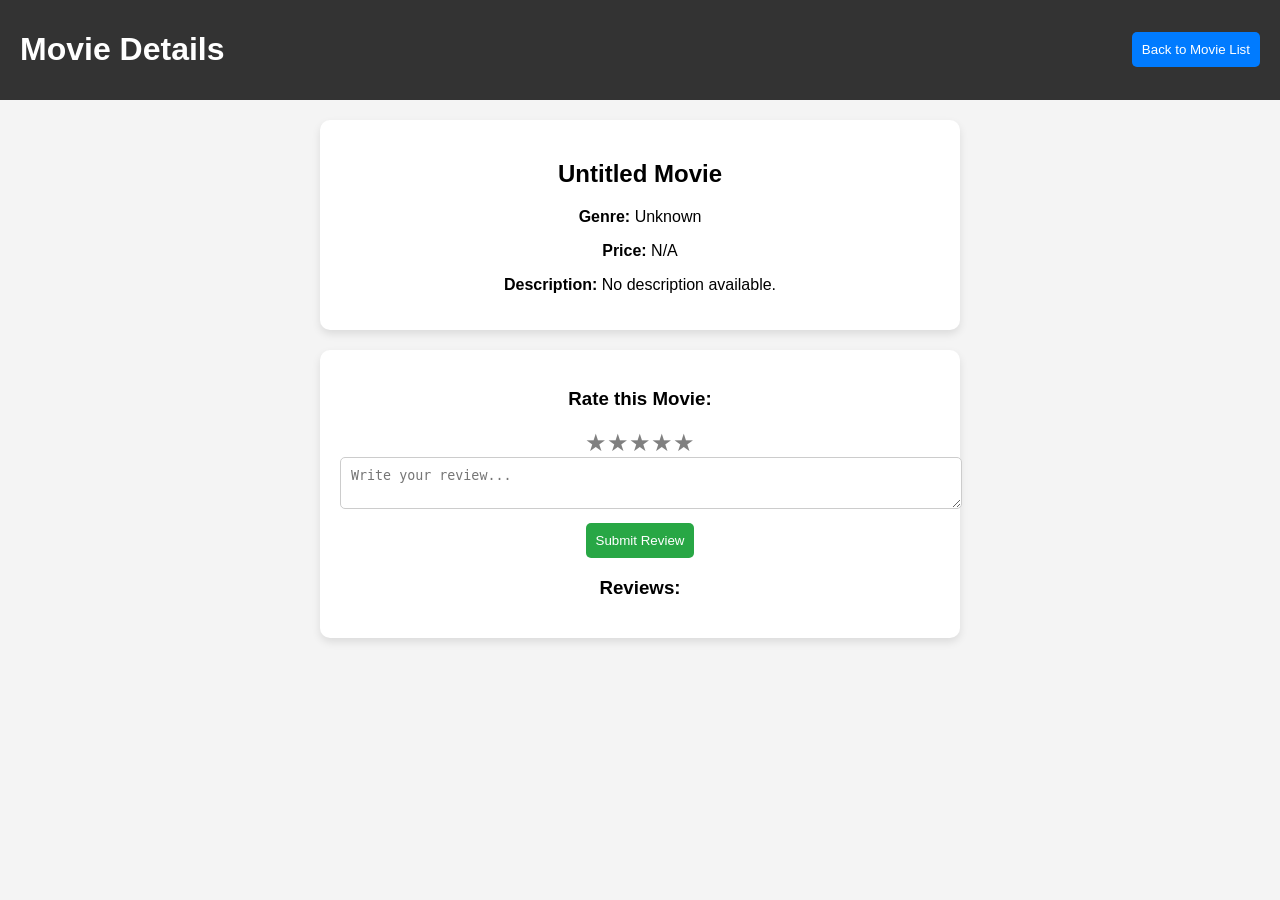
<file: movie-details.html>
<!DOCTYPE html>
<html lang="en">
<head>
    <meta charset="UTF-8">
    <meta name="viewport" content="width=device-width, initial-scale=1.0">
    <title>Movie Details</title>
    <style>
        /* Styling remains the same */
        body {
            font-family: Arial, sans-serif;
            margin: 0;
            padding: 0;
            background-color: #f4f4f4;
        }
        header {
            background-color: #333;
            color: white;
            padding: 10px 20px;
            display: flex;
            justify-content: space-between;
            align-items: center;
        }
        header button {
            background-color: #007bff;
            color: white;
            border: none;
            padding: 10px;
            cursor: pointer;
            border-radius: 5px;
        }
        header button:hover {
            background-color: #0056b3;
        }
        main {
            padding: 20px;
            text-align: center;
        }
        .movie-details, .review-section {
            background: white;
            padding: 20px;
            margin: auto;
            border-radius: 10px;
            box-shadow: 0 4px 8px rgba(0, 0, 0, 0.1);
            width: 80%;
            max-width: 600px;
            margin-bottom: 20px;
        }
        .review-section textarea {
            width: 100%;
            padding: 10px;
            margin-bottom: 10px;
            border: 1px solid #ccc;
            border-radius: 5px;
        }
        .review-section button {
            background-color: #28a745;
            color: white;
            border: none;
            padding: 10px;
            cursor: pointer;
            border-radius: 5px;
        }
        .review-section button:hover {
            background-color: #218838;
        }
        .stars {
            font-size: 24px;
            cursor: pointer;
            color: gray;
        }
        .stars.selected {
            color: gold;
        }
    </style>
</head>
<body>

<header>
    <h1>Movie Details</h1>
    <button onclick="goBack()">Back to Movie List</button>
</header>

<main>
    <div class="movie-details" id="movie-details"></div>

    <div class="review-section">
        <h3>Rate this Movie:</h3>
        <div class="stars" id="star-rating">
            ★★★★★
        </div>

        <textarea id="user-review" placeholder="Write your review..."></textarea>
        <button onclick="submitReview()">Submit Review</button>
        <h3>Reviews:</h3>
        <div id="reviews"></div>
    </div>
</main>

<script>
    const urlParams = new URLSearchParams(window.location.search);
    const movieIndex = urlParams.get("movieIndex");

    const movies = JSON.parse(localStorage.getItem("movies")) || [
        {
            title: "Deadpool & Wolverine",
            genre: "Superhero",
            price: "$1000",
            description: "Deadpool's peaceful existence comes crashing down when the Time Variance Authority recruits him to safeguard the multiverse."
        },
        {
            title: "Dune Part 2",
            genre: "Science Fiction",
            price: "$1200",
            description: "The saga of Paul Atreides continues as he unites the Fremen to restore justice to Arrakis."
        }
    ];

    const movie = movies[movieIndex] || {
        title: "Untitled Movie",
        genre: "Unknown",
        price: "N/A",
        description: "No description available."
    };

    const reviewsKey = `reviews_${movie.title}`;
    const reviews = JSON.parse(localStorage.getItem(reviewsKey)) || [];

    document.getElementById("movie-details").innerHTML = `
        <h2>${movie.title}</h2>
        <p><strong>Genre:</strong> ${movie.genre}</p>
        <p><strong>Price:</strong> ${movie.price}</p>
        <p><strong>Description:</strong> ${movie.description}</p>
    `;

    let selectedRating = 0;

    document.getElementById("star-rating").addEventListener("click", (e) => {
        const rect = e.target.getBoundingClientRect();
        const starWidth = rect.width / 5;
        selectedRating = Math.ceil((e.clientX - rect.left) / starWidth);
        e.target.innerHTML = "★★★★★".slice(0, selectedRating) + "☆☆☆☆☆".slice(selectedRating);
    });

    function displayReviews() {
        const reviewSection = document.getElementById("reviews");
        reviewSection.innerHTML = reviews
            .map(review => `<p><strong>${review.user || "Anonymous"}:</strong> ${review.comment} - ⭐${review.rating}</p>`)
            .join("");
    }

    function submitReview() {
        const comment = document.getElementById("user-review").value.trim();
        const username = localStorage.getItem("currentUser") || "Anonymous";

        if (comment && selectedRating > 0) {
            reviews.push({ user: username, comment, rating: selectedRating });
            localStorage.setItem(reviewsKey, JSON.stringify(reviews));
            document.getElementById("user-review").value = "";
            displayReviews();

            localStorage.setItem(`statistics_${movie.title}`, JSON.stringify(reviews));
        } else {
            alert("Please add a review and a rating.");
        }
    }

    function goBack() {
        window.location.href = "movie-list.html";
    }

    displayReviews();
</script>

</body>
</html>
</file>
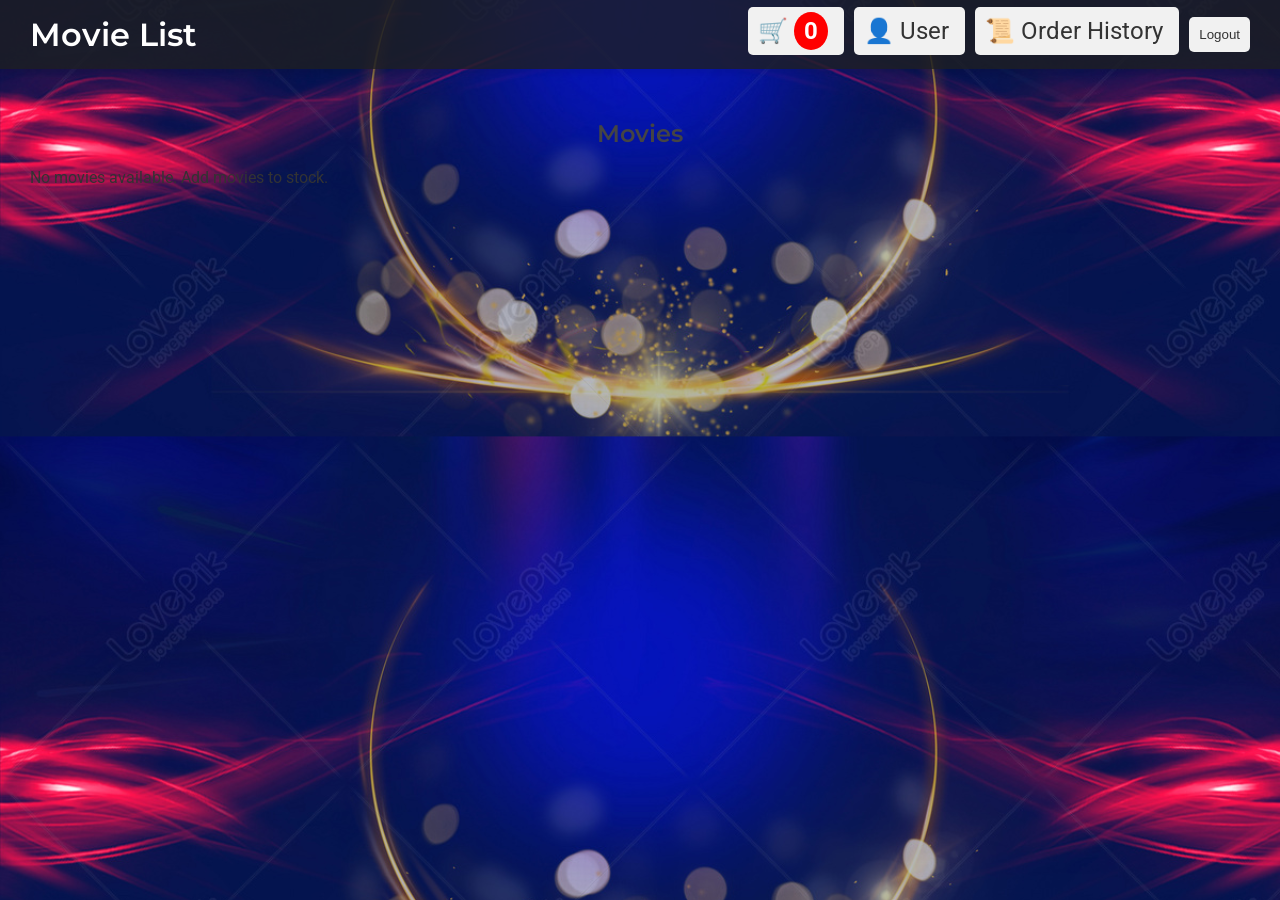
<file: movie-list.html>
<!DOCTYPE html>
<html lang="en">
<head>
    <meta charset="UTF-8">
    <meta name="viewport" content="width=device-width, initial-scale=1.0">
    <title>Movie List</title>
    <link href="https://fonts.googleapis.com/css2?family=Roboto:wght@400;500&family=Montserrat:wght@400;600&display=swap" rel="stylesheet">
    <style>
        /* Global styles */
        body {
            font-family: 'Roboto', sans-serif;
            background-color: #f4f6f9;
            background-image: url('bg.jpg'); /* Replace with your image URL */
            background-size: cover;
            background-position: center;
            margin: 0;
            padding: 0;
            color: #333;
        }

        header {
            background-color: rgba(29, 31, 33, 0.8); /* Slight transparency to blend with the background */
            color: white;
            padding: 15px 30px;
            display: flex;
            justify-content: space-between;
            align-items: center;
            box-shadow: 0 4px 8px rgba(0, 0, 0, 0.1);
        }

        header h1 {
            margin: 0;
            font-family: 'Montserrat', sans-serif;
            font-weight: 600;
        }

        header button, .cart-icon, .user-icon, .order-history-icon {
            background-color: #f1f1f1;
            color: #333;
            border: none;
            padding: 10px;
            cursor: pointer;
            margin-left: 10px;
            border-radius: 5px;
            transition: background-color 0.3s ease;
        }

        header button:hover, .cart-icon:hover, .user-icon:hover, .order-history-icon:hover {
            background-color: #ddd;
        }

        .cart-icon, .user-icon, .order-history-icon {
            font-size: 1.5em;
            cursor: pointer;
        }

        #cart-count {
            background-color: red;
            border-radius: 50%;
            padding: 5px 10px;
            color: white;
            font-weight: bold;
            font-size: 1em;
        }

        main {
            padding: 30px;
        }

        h2 {
            font-family: 'Montserrat', sans-serif;
            font-weight: 600;
            color: #444;
            text-align: center;
        }

        .movie-item {
            display: flex;
            margin: 20px 0;
            background-color: white;
            border-radius: 10px;
            box-shadow: 0 4px 8px rgba(0, 0, 0, 0.1);
            overflow: hidden;
            transition: transform 0.3s ease;
        }

        .movie-item:hover {
            transform: translateY(-10px);
        }

        .movie-item img {
            width: 150px;
            height: 225px;
            object-fit: cover;
        }

        .movie-details {
            padding: 15px;
            flex-grow: 1;
        }

        .movie-details h3 {
            font-family: 'Montserrat', sans-serif;
            color: #333;
            margin: 10px 0;
        }

        .movie-details p {
            color: #555;
            margin: 5px 0;
        }

        .movie-details button {
            background-color: #007bff;
            color: white;
            padding: 10px 20px;
            border: none;
            border-radius: 5px;
            cursor: pointer;
            margin-right: 10px;
            transition: background-color 0.3s ease;
        }

        .movie-details button:hover {
            background-color: #0056b3;
        }
    </style>
</head>
<body>

<header>
    <h1>Movie List</h1>
    <div>
        <span class="cart-icon" onclick="redirectToCart()">
            🛒 <span id="cart-count">0</span>
        </span>
        <span class="user-icon" onclick="showUserDetails()">
            👤 User
        </span>
        <span class="order-history-icon" onclick="redirectToOrderHistory()">
            📜 Order History
        </span>
        <button onclick="logout()">Logout</button>
    </div>
</header>

<main>
    <h2>Movies</h2>
    <div id="movie-list"></div>
</main>

<script>
// Get movies from localStorage or initialize an empty list
const movies = JSON.parse(localStorage.getItem("movies")) || [];

// Get cart from localStorage or initialize an empty cart
let cart = JSON.parse(localStorage.getItem("cart")) || [];

// Function to display movies
function displayMovies() {
    const movieList = document.getElementById("movie-list");
    movieList.innerHTML = "";

    if (movies.length === 0) {
        movieList.innerHTML = "<p>No movies available. Add movies to stock.</p>";
        return;
    }

    movies.forEach((movie, index) => {
        const movieItem = document.createElement("div");
        movieItem.classList.add("movie-item");

        movieItem.innerHTML = `
            <img src="${movie.poster}" alt="${movie.title} Poster">
            <div class="movie-details">
                <h3>${movie.title}</h3>
                <p><strong>Genre:</strong> ${movie.genre}</p>
                <p><strong>Price:</strong> ${movie.price}</p>
                <p><strong>Description:</strong> ${movie.description || "No description available"}</p>
                <button onclick="viewMovieDetails(${index})">View Movie Details</button>
                <button onclick="addToCart(${index})">Add to Cart</button>
            </div>
        `;

        movieList.appendChild(movieItem);
    });
}

// Add a movie to the cart
function addToCart(index) {
    const movie = movies[index];
    cart.push(movie);
    localStorage.setItem("cart", JSON.stringify(cart));
    updateCartCount();
    alert(`${movie.title} added to cart.`);
}

// Update the cart count in the header
function updateCartCount() {
    const cartCount = document.getElementById("cart-count");
    cartCount.textContent = cart.length;
}

// Redirect to the cart page
function redirectToCart() {
    window.location.href = "cart.html";
}

// Show user details (with name and address)
function showUserDetails() {
    alert("User: Jeet Shaw\nAddress: Kolkata");
}

// Redirect to the order history page
function redirectToOrderHistory() {
    window.location.href = "order-history.html";
}

// Logout the user
function logout() {
    alert("Logged out successfully!");
    window.location.href = "index.html";
}

// Redirect to movie-details.html with the movie index
function viewMovieDetails(index) {
    window.location.href = `movie-details.html?movieIndex=${index}`;
}

// Display the movie list when the page loads
displayMovies();

</script>
</body>
</html>
</file>
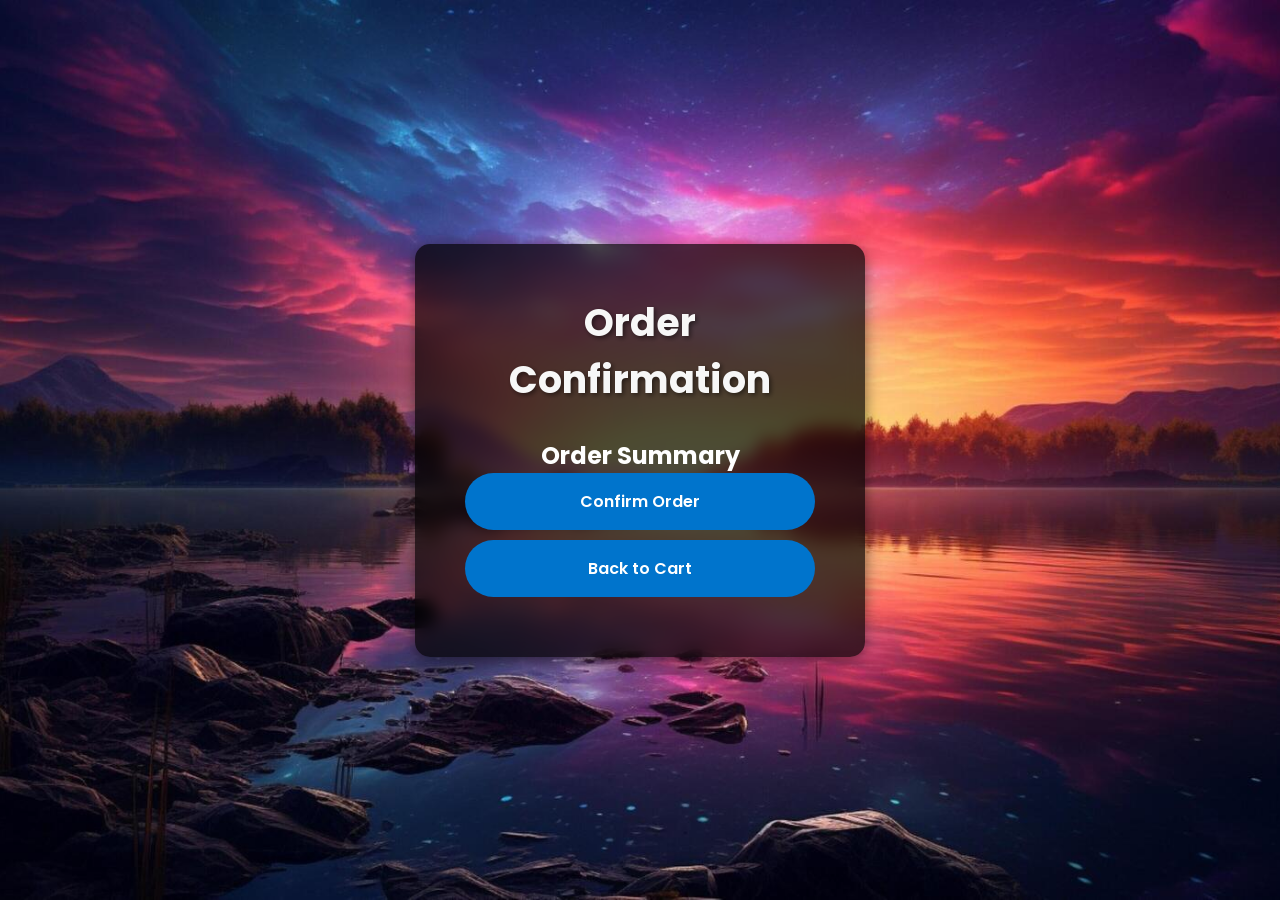
<file: order-confirmation.html>
<!DOCTYPE html>
<html lang="en">
<head>
    <meta charset="UTF-8">
    <meta name="viewport" content="width=device-width, initial-scale=1.0">
    <title>Order Confirmation</title>
    <link href="https://fonts.googleapis.com/css2?family=Poppins:wght@400;600&display=swap" rel="stylesheet">
    <link rel="stylesheet" href="styles.css">
</head>
<body>
    <div class="login-container">
        <div class="login">
            <h1 class="login__title">Order Confirmation</h1>
            <div id="order-summary">
                <h2 class="login__subtitle">Order Summary</h2>
                <div id="order-details" class="login__form"></div>
            </div>
            <div class="login__buttons">
                <button class="login__button" onclick="confirmOrder()">Confirm Order</button>
                <button class="login__button" onclick="goBack()">Back to Cart</button>
            </div>
        </div>
    </div>

    <script>
        const cart = JSON.parse(localStorage.getItem("cart")) || [];

        function displayOrderDetails() {
            const orderDetails = document.getElementById("order-details");
            orderDetails.innerHTML = "";
            cart.forEach((item) => {
                const orderItem = document.createElement("div");
                orderItem.classList.add("login__box");
                orderItem.innerHTML = `
                    <h3>${item.title}</h3>
                    <p>Genre: ${item.genre}</p>
                    <p>Price: $${item.price}</p>
                `;
                orderDetails.appendChild(orderItem);
            });
        }

        function confirmOrder() {
            if (cart.length === 0) {
                alert("Your cart is empty!");
                return;
            }

            const orderId = Date.now(); // Unique Order ID
            const date = new Date().toISOString();
            const totalAmount = cart.reduce((total, item) => total + parseFloat(item.price), 0);
            const newOrder = {
                orderId,
                date,
                movies: cart,
                totalAmount,
                user: localStorage.getItem("currentUser") || "Guest",
                status: "Payment Pending" // Initial status
            };

            const existingOrders = JSON.parse(localStorage.getItem("orders")) || [];
            existingOrders.push(newOrder);
            localStorage.setItem("orders", JSON.stringify(existingOrders));
            localStorage.removeItem("cart");
            localStorage.setItem("orderId", orderId);
            window.location.href = "payment.html";
        }

        function goBack() {
            window.location.href = "cart.html";
        }

        displayOrderDetails();
    </script>
</body>
</html>
</file>
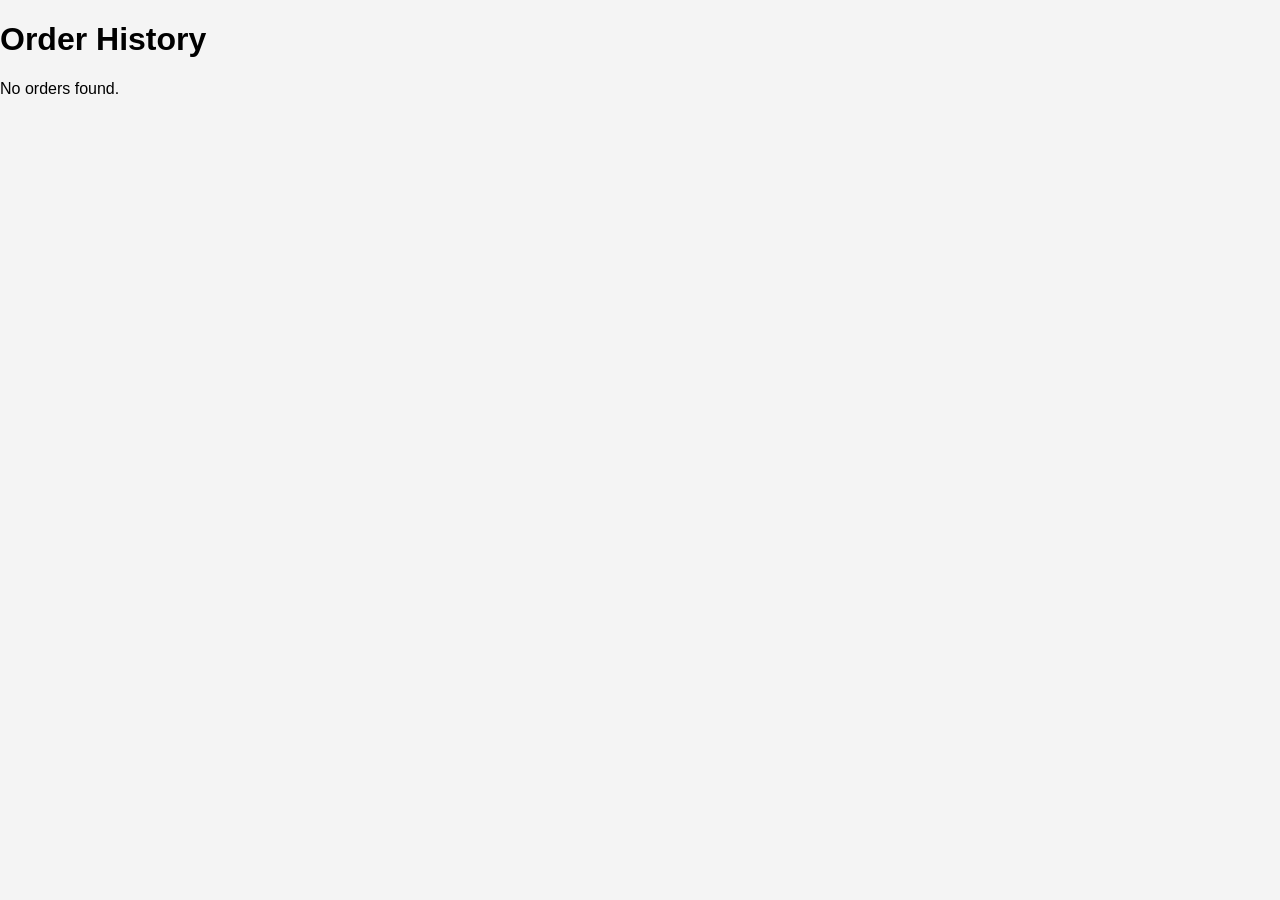
<file: order-history.html>
<!DOCTYPE html>
<html lang="en">
<head>
    <meta charset="UTF-8">
    <meta name="viewport" content="width=device-width, initial-scale=1.0">
    <title>Order History</title>
    <style>
        body {
            font-family: Arial, sans-serif;
            margin: 0;
            padding: 0;
            background-color: #f4f4f4;
        }

        .order-item {
            background-color: white;
            border-radius: 10px;
            padding: 15px;
            margin: 15px 0;
            box-shadow: 0 4px 8px rgba(0, 0, 0, 0.1);
        }
    </style>
</head>
<body>
    <h1>Order History</h1>
    <div id="order-history"></div>

    <script>
        function displayOrderHistory() {
            const orderHistoryDiv = document.getElementById("order-history");
            const orders = JSON.parse(localStorage.getItem("orders")) || [];

            if (orders.length === 0) {
                orderHistoryDiv.innerHTML = "<p>No orders found.</p>";
                return;
            }

            orders.forEach(order => {
                const orderItem = document.createElement("div");
                orderItem.classList.add("order-item");
                orderItem.innerHTML = `
                    <h3>Order ID: ${order.orderId}</h3>
                    <p><strong>Date:</strong> ${new Date(order.date).toLocaleDateString()}</p>
                    <p><strong>Status:</strong> ${order.status}</p>
                    <p><strong>Total Amount:</strong> $${order.totalAmount}</p>
                    <p><strong>Movies Ordered:</strong> ${order.movies.map(movie => movie.title).join(", ")}</p>
                `;
                orderHistoryDiv.appendChild(orderItem);
            });
        }

        displayOrderHistory();
    </script>
</body>
</html>
</file>
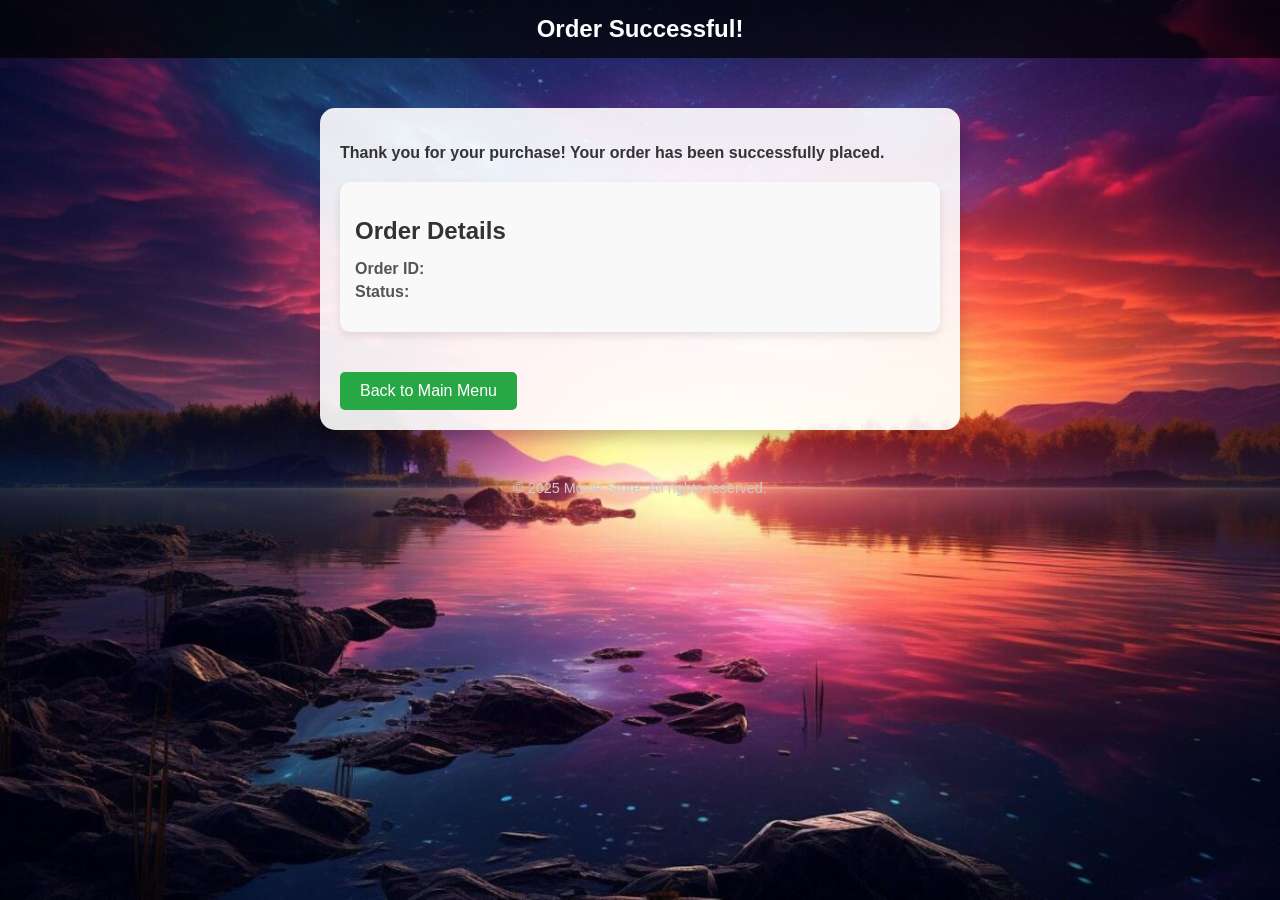
<file: order-success.html>
<!DOCTYPE html>
<html lang="en">
<head>
    <meta charset="UTF-8">
    <meta name="viewport" content="width=device-width, initial-scale=1.0">
    <title>Order Success</title>
    <style>
        body {
            font-family: 'Poppins', sans-serif;
            margin: 0;
            padding: 0;
            background: url('bg3.jpg') no-repeat center center fixed; /* Add your background image */
            background-size: cover;
            color: #fff;
            text-align: center;
        }

        header {
            background-color: rgba(0, 0, 0, 0.7); /* Transparent background for the header */
            padding: 15px;
            font-size: 1.5em;
            font-weight: bold;
        }

        main {
            margin: 50px auto;
            padding: 20px;
            width: 80%;
            max-width: 600px;
            background: rgba(255, 255, 255, 0.9); /* Slightly transparent white box */
            border-radius: 15px;
            box-shadow: 0 8px 16px rgba(0, 0, 0, 0.2);
            text-align: left;
        }

        .order-details {
            margin: 20px 0;
            padding: 15px;
            background: #f9f9f9;
            border-radius: 10px;
            box-shadow: 0 4px 8px rgba(0, 0, 0, 0.1);
        }

        .order-details h2 {
            margin-bottom: 15px;
            color: #333;
        }

        .order-details p {
            margin: 5px 0;
            color: #555;
        }

        .order-details ul {
            padding-left: 20px;
            list-style-type: disc;
        }

        button {
            margin-top: 20px;
            padding: 10px 20px;
            background-color: #28a745;
            color: white;
            border: none;
            border-radius: 5px;
            cursor: pointer;
            font-size: 1rem;
        }

        button:hover {
            background-color: #218838;
        }

        footer {
            margin-top: 30px;
            font-size: 0.9em;
            color: #ccc;
        }
    </style>
</head>
<body>
    <header>Order Successful!</header>
    <main>
       <p style="color: #333; font-weight: bold;">Thank you for your purchase! Your order has been successfully placed.</p>
        <div class="order-details">
            <h2>Order Details</h2>
            <p><strong>Order ID:</strong> <span id="order-id"></span></p>
            <p><strong>Status:</strong> <span id="order-status"></span></p>
            <ul id="order-details"></ul>
        </div>
        <button onclick="redirectToHome()">Back to Main Menu</button>
    </main>
    <footer>
        <p>&copy; 2025 Movie Store. All rights reserved.</p>
    </footer>

    <script>
        function displayOrderDetails() {
            const orderId = parseInt(localStorage.getItem("orderId"));
            const orders = JSON.parse(localStorage.getItem("orders")) || [];
            const order = orders.find(o => o.orderId === orderId);

            const orderIdElement = document.getElementById("order-id");
            const orderStatusElement = document.getElementById("order-status");
            const orderDetailsList = document.getElementById("order-details");

            if (order) {
                orderIdElement.textContent = orderId;
                orderStatusElement.textContent = order.status;
                order.movies.forEach(movie => {
                    const li = document.createElement("li");
                    li.innerHTML = `
    <strong style="color: #333;">${movie.title}</strong> - 
    <span style="color: #333;">$${movie.price}</span>
`;
                    orderDetailsList.appendChild(li);
                });
            }
        }

        function redirectToHome() {
            window.location.href = "movie-list.html";
        }

        window.onload = displayOrderDetails;
    </script>
</body>
</html>
</file>
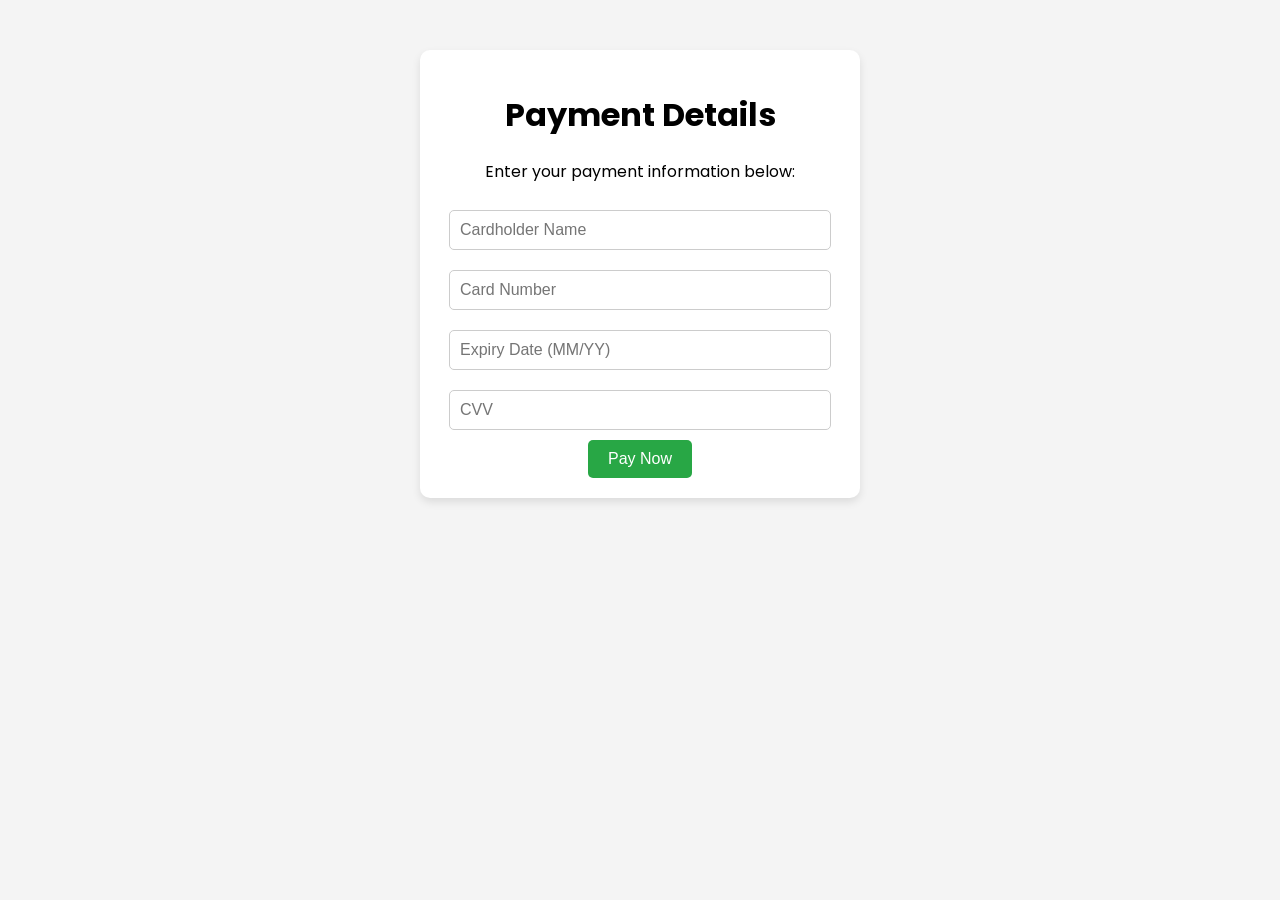
<file: payment.html>
<!DOCTYPE html>
<html lang="en">
<head>
    <meta charset="UTF-8">
    <meta name="viewport" content="width=device-width, initial-scale=1.0">
    <title>Payment</title>
    <link href="https://fonts.googleapis.com/css2?family=Poppins:wght@400;600&display=swap" rel="stylesheet">
    <style>
        body {
            font-family: 'Poppins', sans-serif;
            margin: 0;
            padding: 0;
            background-color: #f4f4f4;
            text-align: center;
        }

        .payment-container {
            margin: 50px auto;
            padding: 20px;
            background: white;
            border-radius: 10px;
            box-shadow: 0 4px 8px rgba(0, 0, 0, 0.1);
            max-width: 400px;
        }

        .payment-container h1 {
            margin-bottom: 20px;
        }

        .payment-container input {
            width: 90%;
            padding: 10px;
            margin: 10px 0;
            border: 1px solid #ccc;
            border-radius: 5px;
            font-size: 1rem;
        }

        .payment-container button {
            background-color: #28a745;
            color: white;
            padding: 10px 20px;
            border: none;
            border-radius: 5px;
            cursor: pointer;
            font-size: 1rem;
        }

        .payment-container button:hover {
            background-color: #218838;
        }
    </style>
</head>
<body>
    <div class="payment-container">
        <h1>Payment Details</h1>
        <p>Enter your payment information below:</p>
        <form id="payment-form" onsubmit="processPayment(event)">
            <input type="text" id="card-name" placeholder="Cardholder Name" required>
            <input type="text" id="card-number" placeholder="Card Number" maxlength="16" required>
            <input type="text" id="expiry-date" placeholder="Expiry Date (MM/YY)" required>
            <input type="text" id="cvv" placeholder="CVV" maxlength="3" required>
            <button type="submit">Pay Now</button>
        </form>
    </div>

    <script>
        function processPayment(event) {
            event.preventDefault();

            const cardName = document.getElementById("card-name").value.trim();
            const cardNumber = document.getElementById("card-number").value.trim();
            const expiryDate = document.getElementById("expiry-date").value.trim();
            const cvv = document.getElementById("cvv").value.trim();

            // Validate card details (basic validation)
            if (cardName === "" || cardNumber.length !== 16 || expiryDate === "" || cvv.length !== 3) {
                alert("Please enter valid payment details.");
                return;
            }

            const orderId = parseInt(localStorage.getItem("orderId"));
            const orders = JSON.parse(localStorage.getItem("orders")) || [];

            const order = orders.find(o => o.orderId === orderId);
            if (order) {
                order.status = "Payment Confirmed";
                localStorage.setItem("orders", JSON.stringify(orders));
                alert("Payment successful!");
                window.location.href = "order-success.html";
            } else {
                alert("Order not found!");
            }
        }
    </script>
</body>
</html>
</file>
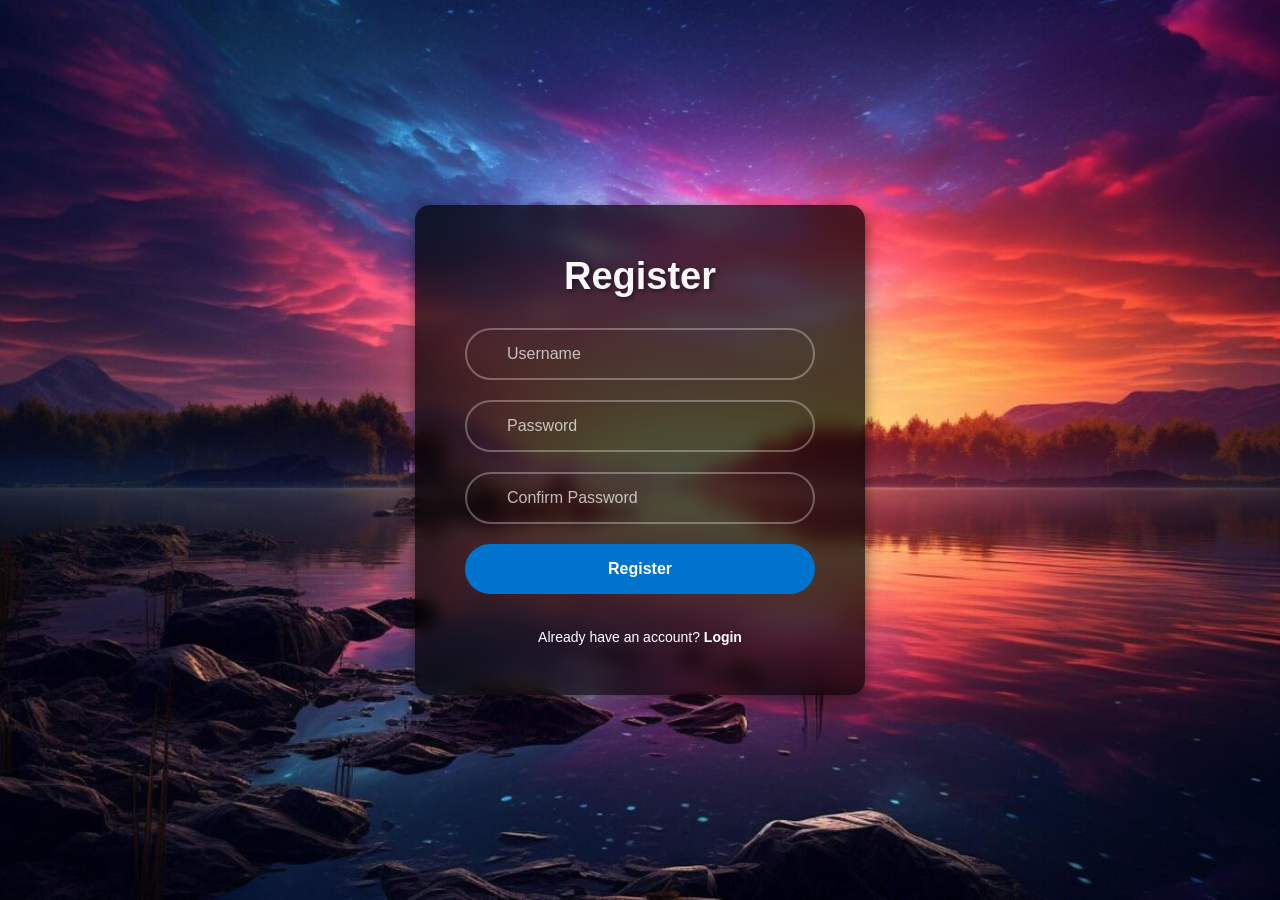
<file: register.html>
<!DOCTYPE html>
<html lang="en">
<head>
    <meta charset="UTF-8">
    <meta name="viewport" content="width=device-width, initial-scale=1.0">
    <title>Register</title>
    <link rel="stylesheet" href="styles.css">
</head>
<body>

<div class="login-container">
    <div class="login">
        <h1 class="login__title">Register</h1>
        
        <form action="" class="login__form" id="register-form">
            <div class="login__inputs">
                <div class="login__box">
                    <input type="text" id="reg-username" placeholder="Username" required class="login__input">
                    <i class="ri-user-line"></i>
                </div>

                <div class="login__box">
                    <input type="password" id="reg-password" placeholder="Password" required class="login__input">
                    <i class="ri-lock-2-fill"></i>
                </div>

                <div class="login__box">
                    <input type="password" id="reg-confirm-password" placeholder="Confirm Password" required class="login__input">
                    <i class="ri-lock-2-fill"></i>
                </div>
            </div>

            <button type="button" class="login__button" onclick="register()">Register</button>

            <div class="login__register">
                Already have an account? <a href="index.html">Login</a>
            </div>
        </form>
    </div>
</div>

<script>
    function register() {
        const username = document.getElementById("reg-username").value.trim();
        const password = document.getElementById("reg-password").value.trim();
        const confirmPassword = document.getElementById("reg-confirm-password").value.trim();

        if (!username || !password || !confirmPassword) {
            alert("Please fill out all fields.");
            return;
        }

        if (password !== confirmPassword) {
            alert("Passwords do not match.");
            return;
        }

        const users = JSON.parse(localStorage.getItem("users")) || [];

        if (users.some(u => u.username === username)) {
            alert("Username already taken.");
            return;
        }

        users.push({ username, password });
        localStorage.setItem("users", JSON.stringify(users));

        alert("Registration successful! Please log in.");
        window.location.href = "index.html";
    }
</script>

</body>
</html>
</file>
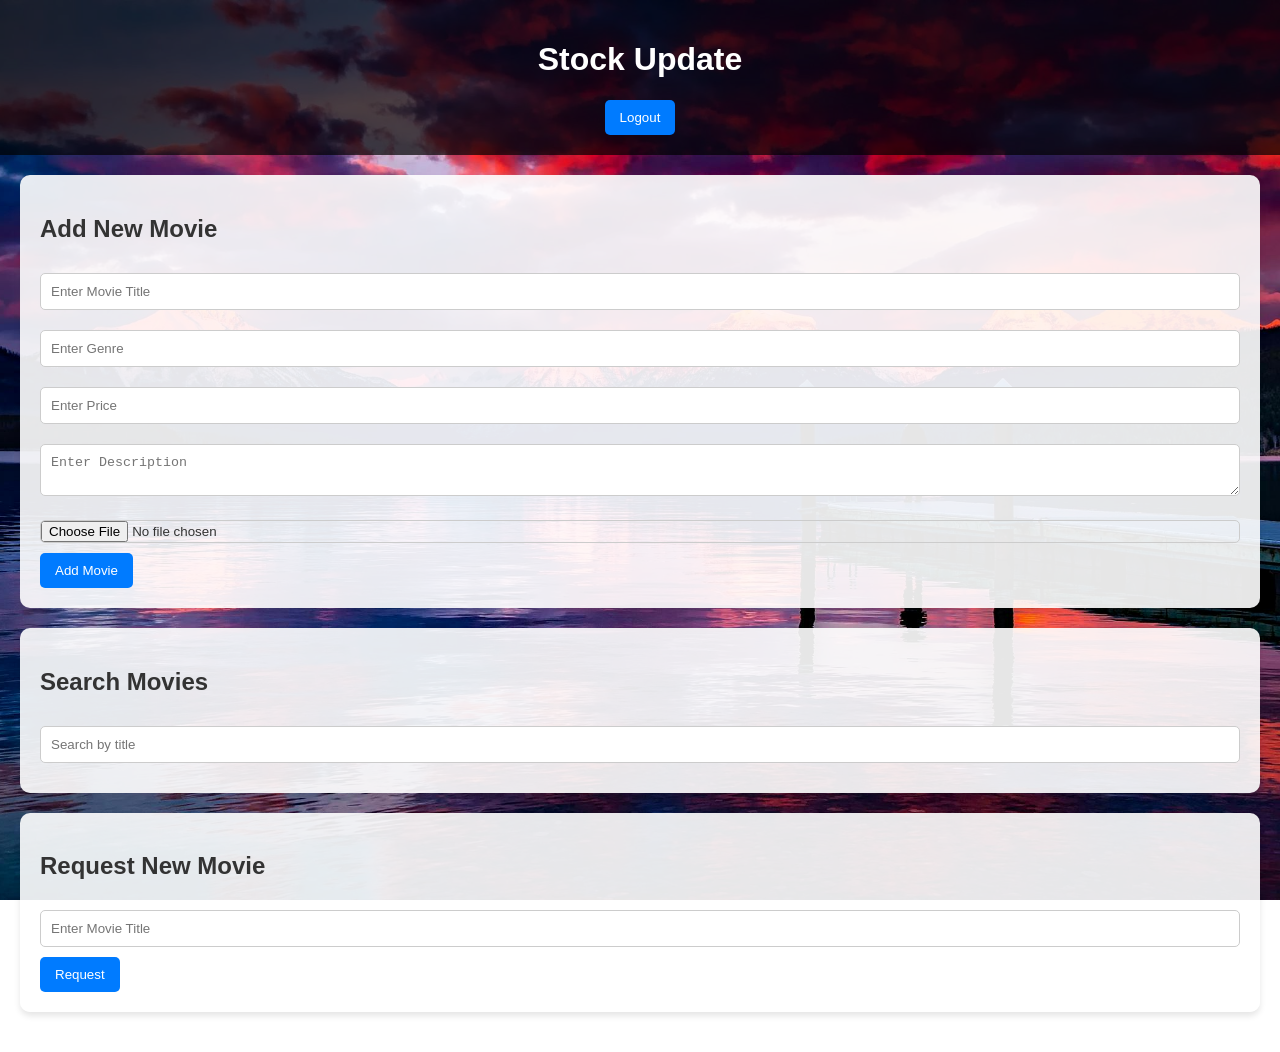
<file: stock-update.html>
<!DOCTYPE html>
<html lang="en">
<head>
    <meta charset="UTF-8">
    <meta name="viewport" content="width=device-width, initial-scale=1.0">
    <title>Stock Update</title>
    <style>
        body {
            font-family: Arial, sans-serif;
            margin: 0;
            padding: 0;
            background-image: url('bg2.jpg'); /* Replace with your image URL */
            background-size: cover;
            background-position: center;
            background-attachment: fixed;
            color: #333;
        }
        header {
            background-color: rgba(0, 0, 0, 0.7); /* Transparent black */
            color: white;
            padding: 20px;
            text-align: center;
            position: sticky;
            top: 0;
            z-index: 1000;
        }
        main {
            padding: 20px;
        }
        section {
            background-color: rgba(255, 255, 255, 0.9); /* Semi-transparent white */
            padding: 20px;
            margin-bottom: 20px;
            border-radius: 10px;
            box-shadow: 0 4px 6px rgba(0, 0, 0, 0.1);
        }
        button {
            background-color: #007BFF;
            color: white;
            border: none;
            padding: 10px 15px;
            cursor: pointer;
            border-radius: 5px;
            transition: background-color 0.3s ease;
        }
        button:hover {
            background-color: #0056b3;
        }
        input, textarea {
            width: 100%;
            padding: 10px;
            margin: 10px 0;
            border: 1px solid #ccc;
            border-radius: 5px;
            box-sizing: border-box;
        }
        input[type="file"] {
            padding: 0;
        }
    </style>
</head>
<body>
    <header>
        <h1>Stock Update</h1>
        <button onclick="logout()">Logout</button>
    </header>
    <main>
        <section>
            <h2>Add New Movie</h2>
            <input type="text" id="new-movie-title" placeholder="Enter Movie Title">
            <input type="text" id="new-movie-genre" placeholder="Enter Genre">
            <input type="number" id="new-movie-price" placeholder="Enter Price" min="0">
            <textarea id="new-movie-description" placeholder="Enter Description"></textarea>
            <input type="file" id="new-movie-poster" accept="image/*">
            <button onclick="addMovie()">Add Movie</button>
        </section>

        <section>
            <h2>Search Movies</h2>
            <input type="text" id="search-movie" placeholder="Search by title" oninput="searchMovies()">
            <div id="movie-results"></div>
        </section>

        <section>
            <h2>Request New Movie</h2>
            <input type="text" id="request-movie-title" placeholder="Enter Movie Title">
            <button onclick="requestNewMovie()">Request</button>
        </section>
    </main>

    <script>
        const movies = JSON.parse(localStorage.getItem("movies")) || [];

        function searchMovies() {
            const query = document.getElementById("search-movie").value.toLowerCase();
            const results = document.getElementById("movie-results");
            results.innerHTML = "";

            movies.filter(movie => movie.title.toLowerCase().includes(query)).forEach((movie, index) => {
                const movieItem = document.createElement("div");
                movieItem.classList.add("movie-item");
                movieItem.innerHTML = `
                    <p><strong>Title:</strong> ${movie.title}</p>
                    <p><strong>Genre:</strong> ${movie.genre}</p>
                    <p><strong>Price:</strong> ${movie.price}</p>
                    <p><strong>Description:</strong> ${movie.description || "No description provided"}</p>
                    <img src="${movie.poster}" alt="${movie.title} Poster" style="width: 100px; height: auto;">
                    <button onclick="editMovie(${index})">Edit Movie</button>
                    <button class="remove-button" onclick="removeMovie(${index})">Remove Movie</button>
                `;
                results.appendChild(movieItem);
            });
        }

        function addMovie() {
            const title = document.getElementById("new-movie-title").value.trim();
            const genre = document.getElementById("new-movie-genre").value.trim();
            const price = document.getElementById("new-movie-price").value.trim();
            const description = document.getElementById("new-movie-description").value.trim();
            const posterFile = document.getElementById("new-movie-poster").files[0];

            if (title && genre && price && description && posterFile) {
                const reader = new FileReader();
                reader.onloadend = function () {
                    const posterURL = reader.result;

                    const newMovie = { 
                        title, 
                        genre, 
                        price: "$." + price, 
                        description, 
                        poster: posterURL 
                    };

                    movies.push(newMovie);
                    localStorage.setItem("movies", JSON.stringify(movies));
                    alert(`Movie "${title}" added to stock.`);
                    window.location.href = 'movie-list.html';
                };
                reader.readAsDataURL(posterFile);
            } else {
                alert("Please fill in all fields and upload a poster.");
            }
        }

        function editMovie(index) {
            const movie = movies[index];
            const newTitle = prompt("Edit Title:", movie.title);
            const newGenre = prompt("Edit Genre:", movie.genre);
            const newPrice = prompt("Edit Price:", movie.price.replace("$", ""));
            const newDescription = prompt("Edit Description:", movie.description || "");

            if (newTitle && newGenre && newPrice && newDescription) {
                movies[index] = { 
                    ...movie, 
                    title: newTitle, 
                    genre: newGenre, 
                    price: "$." + newPrice, 
                    description: newDescription 
                };
                localStorage.setItem("movies", JSON.stringify(movies));
                alert("Movie updated successfully!");
                searchMovies();
            } else {
                alert("All fields are required to update the movie.");
            }
        }

        function removeMovie(index) {
            if (confirm("Are you sure you want to remove this movie?")) {
                movies.splice(index, 1);
                localStorage.setItem("movies", JSON.stringify(movies));
                alert("Movie removed successfully!");
                searchMovies();
            }
        }

        function requestNewMovie() {
            const title = document.getElementById("request-movie-title").value.trim();

            if (title) {
                const newMovie = {
                    title,
                    genre: "Coming Soon",
                    price: "TBA",
                    description: "Coming Soon",
                    poster: "",
                };
                movies.push(newMovie);
                localStorage.setItem("movies", JSON.stringify(movies));
                alert(`Request for "${title}" has been added as "Coming Soon".`);
                document.getElementById("request-movie-title").value = "";
            } else {
                alert("Please enter a movie title.");
            }
        }

        function logout() {
            window.location.href = "index.html";
        }
    </script>
</body>
</html>
</file>
<file: styles.css>
/* General Reset */
* {
    margin: 0;
    padding: 0;
    box-sizing: border-box;
    font-family: 'Poppins', sans-serif;
}

/* Body */
body {
    background: url('bg3.jpg') no-repeat center center fixed;
    background-size: cover;
    display: flex;
    justify-content: center;
    align-items: center;
    height: 100vh;
    color: #fff;
    overflow: hidden;
}

/* Main container to center the login box */
.login-container {
    display: flex;
    justify-content: center;
    align-items: center;
    width: 100%;
    height: 100%;
}

/* Login Form Container */
.login {
    width: 100%;
    max-width: 450px;
    background: rgba(0, 0, 0, 0.7);
    border-radius: 15px; /* Curved box */
    padding: 50px;
    box-shadow: 0 4px 15px rgba(0, 0, 0, 0.5);
    backdrop-filter: blur(8px);
    position: relative;
    z-index: 2;
    text-align: center;
}

/* Title */
.login__title {
    font-size: 38px;
    margin-bottom: 30px;
    font-weight: 700;
    color: #f7f7f7;
    text-shadow: 2px 2px 5px rgba(0, 0, 0, 0.5);
}

/* Form Inputs */
.login__inputs {
    margin-bottom: 20px;
}

.login__box {
    position: relative;
    margin-bottom: 20px;
}

.login__input {
    width: 100%;
    padding: 15px 40px;
    border-radius: 30px; /* Curved inputs */
    border: 2px solid rgba(255, 255, 255, 0.3);
    background-color: transparent;
    color: #fff;
    font-size: 16px;
    outline: none;
    transition: border 0.3s ease;
}

.login__input::placeholder {
    color: #fff;
    opacity: 0.7;
}

/* Input Icon */
.login__box i {
    position: absolute;
    left: 10px;
    top: 50%;
    transform: translateY(-50%);
    font-size: 18px;
    color: #fff;
}

/* Checkbox */
.login__check {
    display: flex;
    justify-content: space-between;
    align-items: center;
    font-size: 14px;
    color: #f7f7f7;
}

/* Login Button */
.login__button {
    width: 100%;
    padding: 16px;
    background-color: #0074cc;
    color: #fff;
    border: none;
    border-radius: 30px; /* Curved buttons */
    font-weight: 600;
    cursor: pointer;
    transition: background-color 0.3s ease, transform 0.3s ease;
    font-size: 16px;
    margin-bottom: 10px;
}

.login__button:hover {
    background-color: #005bb5;
    transform: scale(1.05);
}

/* Forgot Password Link */
.login__forgot {
    color: #fff;
    text-decoration: none;
    font-weight: 400;
    transition: color 0.3s ease;
}

.login__forgot:hover {
    color: #0074cc;
}

/* Register Section */
.login__register {
    text-align: center;
    font-size: 14px;
    margin-top: 25px;
}

.login__register a {
    color: #fff;
    text-decoration: none;
    font-weight: 600;
    transition: color 0.3s ease;
}

.login__register a:hover {
    color: #0074cc;
}

/* Media Queries for Responsiveness */
@media (max-width: 768px) {
    .login {
        padding: 30px;
    }

    .login__title {
        font-size: 32px;
    }
}

@media (max-width: 480px) {
    .login__title {
        font-size: 28px;
    }

    .login {
        padding: 25px;
    }

    .login__button {
        font-size: 14px;
    }
}
</file>
